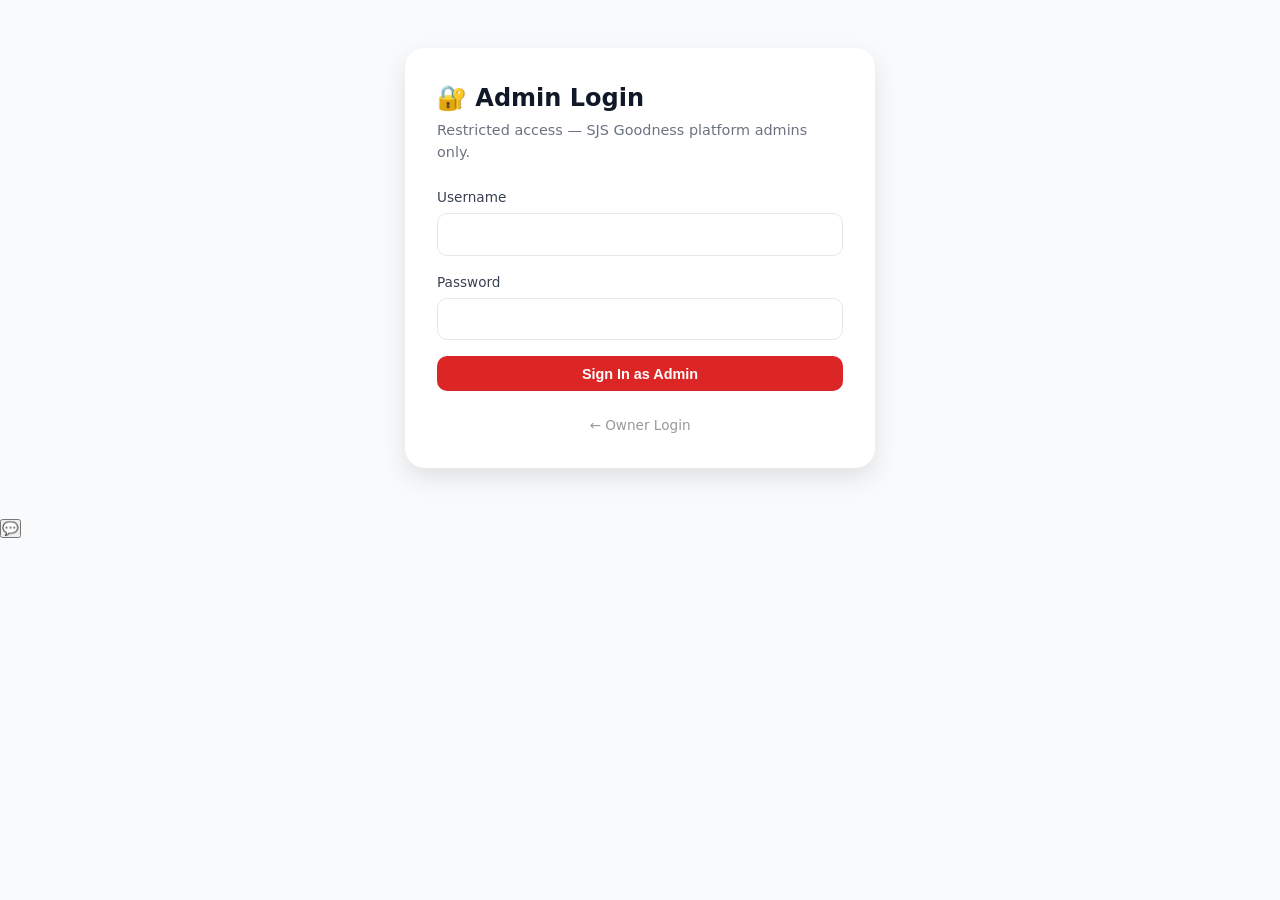
<file: admin-login.html>
<!DOCTYPE html>
<html lang="en">
<head>
<link rel="icon" href="favicon.svg" type="image/svg+xml">
<meta charset="UTF-8">
<meta name="viewport" content="width=device-width, initial-scale=1.0">
<title>Admin Login — SJS Goodness</title>
<link rel="stylesheet" href="css/style.css">
</head>
<body>
<div class="form-container">
  <h1 class="form-title">🔐 Admin Login</h1>
  <p class="form-subtitle">Restricted access — SJS Goodness platform admins only.</p>
  <div id="error" class="form-error" style="display:none;"></div>
  <form id="admin-form">
    <div class="form-group"><label>Username</label><input id="username" class="form-input" required></div>
    <div class="form-group"><label>Password</label><input type="password" id="password" class="form-input" required></div>
    <button class="btn btn-danger btn-block">Sign In as Admin</button>
  </form>
  <p class="form-footer"><a href="login.html" style="color:#999;">← Owner Login</a></p>
</div>
<script src="js/utils.js"></script>
<script src="js/db.js"></script>
<script src="js/auth.js"></script>
<script src="js/ai-bot.js"></script>
<script src="js/hamburger.js"></script>
<script>
document.getElementById('admin-form').addEventListener('submit', e => {
  e.preventDefault();
  const u = document.getElementById('username').value.trim();
  const p = document.getElementById('password').value;
  if (Auth.adminLogin(u, p)) window.location.href = 'admin.html';
  else {
    const err = document.getElementById('error');
    err.textContent = 'Invalid admin credentials.';
    err.style.display = 'block';
  }
});
</script>
</body>
</html>
</file>
<file: css/style.css>
/* ============================================
   SJS GOODNESS — RESTYLED (Swiggy / Zepto vibe)
   ============================================ */

* { margin: 0; padding: 0; box-sizing: border-box; }

:root {
  --orange: #fc8019;      /* Swiggy orange */
  --orange-dark: #e56a0a;
  --pink: #ec4899;
  --blue: #2563eb;
  --green: #16a34a;
  --green-light: #f0fdf4;
  --red: #dc2626;
  --yellow: #facc15;
  --gray-50: #f9fafb;
  --gray-100: #f3f4f6;
  --gray-200: #e5e7eb;
  --gray-300: #d1d5db;
  --gray-500: #6b7280;
  --gray-700: #374151;
  --gray-900: #111827;
  --radius: 12px;
  --shadow-sm: 0 1px 3px rgba(0,0,0,0.06);
  --shadow-md: 0 4px 12px rgba(0,0,0,0.08);
  --shadow-lg: 0 10px 25px rgba(0,0,0,0.1);
}

body {
  font-family: system-ui, -apple-system, "Segoe UI", sans-serif;
  background: var(--gray-50);
  color: var(--gray-900);
  line-height: 1.5;
  -webkit-font-smoothing: antialiased;
}

.container { max-width: 1200px; margin: 0 auto; padding: 0 1rem; }

/* ============ HEADER ============ */
.site-header {
  background: white;
  border-bottom: 1px solid var(--gray-200);
  position: sticky; top: 0; z-index: 40;
  box-shadow: var(--shadow-sm);
}
.header-inner { display: flex; justify-content: space-between; align-items: center; padding: 0.85rem 1rem; }
.brand { display: flex; gap: 0.75rem; align-items: center; text-decoration: none; color: inherit; }
.brand-logo {
  width: 40px; height: 40px; border-radius: 10px;
  background: linear-gradient(135deg, var(--orange), #ff9d4d);
  color: white; font-weight: 700; display: flex; align-items: center; justify-content: center;
  font-size: 1.25rem;
  box-shadow: 0 2px 8px rgba(252,128,25,0.3);
}
.brand-name { font-weight: 700; font-size: 1rem; }
.brand-sub { font-size: 0.7rem; color: var(--gray-500); }
.nav { display: flex; gap: 1rem; align-items: center; }
.nav a { text-decoration: none; color: var(--gray-700); font-size: 0.9rem; font-weight: 500; }
.nav a.active { color: var(--orange); }

/* ============ BUTTONS ============ */
.btn {
  display: inline-flex; align-items: center; justify-content: center; gap: 0.4rem;
  padding: 0.6rem 1.1rem; border-radius: 10px; border: none;
  font-weight: 600; cursor: pointer; text-decoration: none;
  font-size: 0.9rem; transition: all 0.15s;
  white-space: nowrap;
}
.btn-primary { background: var(--orange); color: white; }
.btn-primary:hover { background: var(--orange-dark); transform: translateY(-1px); }
.btn-success { background: var(--green); color: white; }
.btn-success:hover { background: #15803d; }
.btn-danger { background: var(--red); color: white; }
.btn-danger:hover { background: #b91c1c; }
.btn-ghost { background: var(--gray-100); color: var(--gray-700); }
.btn-ghost:hover { background: var(--gray-200); }
.btn-sm { padding: 0.4rem 0.75rem; font-size: 0.8rem; border-radius: 8px; }
.btn-block { width: 100%; }
.btn-lg { padding: 0.85rem 1.5rem; font-size: 1rem; }

/* ============ HERO (Marketplace) ============ */
.hero {
  background: linear-gradient(135deg, #fff7ed 0%, #ffe4e6 100%);
  padding: 3rem 0 2.5rem;
  text-align: center;
}
.hero h1 { font-size: 2.25rem; margin-bottom: 0.5rem; font-weight: 800; letter-spacing: -0.02em; }
.hero p { color: var(--gray-500); margin-bottom: 1.5rem; font-size: 1rem; }
.search-bar-wrap { position: relative; max-width: 540px; margin: 0 auto; }
.search-input {
  width: 100%; padding: 1rem 1.25rem; border: 2px solid transparent;
  border-radius: 14px; font-size: 1rem; outline: none;
  background: white;
  box-shadow: var(--shadow-md);
  transition: all 0.2s;
}
.search-input:focus { border-color: var(--orange); box-shadow: 0 0 0 4px rgba(252,128,25,0.15); }

/* ============ SHOP CARDS (Marketplace) ============ */
.shops-grid {
  display: grid;
  grid-template-columns: repeat(auto-fill, minmax(280px, 1fr));
  gap: 1.25rem;
}
.shop-card {
  background: white; border-radius: 16px;
  overflow: hidden; text-decoration: none; color: inherit;
  transition: all 0.2s;
  box-shadow: var(--shadow-sm);
  border: 1px solid var(--gray-100);
}
.shop-card:hover { box-shadow: var(--shadow-lg); transform: translateY(-3px); }
.shop-card-banner {
  height: 130px;
  background: linear-gradient(135deg, #fed7aa, #fecaca);
  display: flex; align-items: center; justify-content: center;
  position: relative;
}
.shop-card-avatar {
  width: 76px; height: 76px; border-radius: 50%; background: white;
  border: 4px solid white;
  box-shadow: 0 4px 12px rgba(0,0,0,0.12);
  object-fit: cover;
  display: flex; align-items: center; justify-content: center;
  font-size: 1.75rem; font-weight: 700; color: var(--orange);
}
.shop-card-body { padding: 1.15rem; }
.shop-card-body h3 { font-size: 1.05rem; margin-bottom: 0.2rem; font-weight: 700; }
.shop-card-body .meta { font-size: 0.72rem; color: var(--gray-500); margin-bottom: 0.5rem; text-transform: uppercase; letter-spacing: 0.03em; font-weight: 600; }
.shop-card-body .desc { font-size: 0.85rem; color: var(--gray-700); margin-bottom: 0.75rem; line-height: 1.4; }
.shop-card-body .products-count { font-size: 0.8rem; color: var(--orange); font-weight: 600; }

/* ============ EMPTY STATE ============ */
.empty-state { background: white; border-radius: 12px; padding: 3rem; text-align: center; color: var(--gray-500); }

/* ============ FORMS ============ */
.form-container {
  max-width: 470px; margin: 3rem auto; padding: 2rem;
  background: white; border-radius: 20px; box-shadow: var(--shadow-lg);
}
.form-title { font-size: 1.5rem; margin-bottom: 0.25rem; font-weight: 700; }
.form-subtitle { color: var(--gray-500); margin-bottom: 1.5rem; font-size: 0.9rem; }
.form-group { margin-bottom: 1rem; }
.form-group label { display: block; font-size: 0.85rem; font-weight: 500; margin-bottom: 0.35rem; color: var(--gray-700); }
.form-input, select.form-input {
  width: 100%; padding: 0.7rem 0.9rem; border: 1.5px solid var(--gray-200);
  border-radius: 10px; font-size: 0.95rem; outline: none; transition: all 0.15s;
  background: white;
  font-family: inherit;
}
.form-input:focus { border-color: var(--orange); box-shadow: 0 0 0 3px rgba(252,128,25,0.12); }
.form-error { background: #fef2f2; color: var(--red); padding: 0.85rem; border-radius: 10px; font-size: 0.85rem; margin-bottom: 1rem; border-left: 3px solid var(--red); }
.form-info { background: #eff6ff; color: var(--blue); padding: 1rem; border-radius: 10px; font-size: 0.85rem; margin-top: 1.5rem; border-left: 3px solid var(--blue); }
.form-warning { background: #fffbeb; color: #78350f; padding: 1rem; border-radius: 10px; font-size: 0.85rem; margin-bottom: 1.25rem; border-left: 3px solid var(--yellow); }
.form-footer { text-align: center; margin-top: 1.5rem; font-size: 0.85rem; color: var(--gray-500); }
.form-footer a { color: var(--orange); text-decoration: none; font-weight: 500; }

/* ============ DASHBOARD LAYOUT ============ */
.dash-layout { display: flex; min-height: 100vh; }
.sidebar {
  width: 230px; background: white; border-right: 1px solid var(--gray-200);
  padding: 1rem; position: sticky; top: 0; height: 100vh;
  display: flex; flex-direction: column;
}
.sidebar-nav { display: flex; flex-direction: column; gap: 0.25rem; margin-top: 1.5rem; }
.sidebar-link {
  display: flex; align-items: center; gap: 0.75rem;
  padding: 0.65rem 0.75rem; border-radius: 10px;
  text-decoration: none; color: var(--gray-700); font-size: 0.9rem;
  border: none; background: none; text-align: left; cursor: pointer; width: 100%;
  font-family: inherit; font-weight: 500;
  transition: all 0.15s;
}
.sidebar-link:hover { background: var(--gray-50); color: var(--gray-900); }
.sidebar-link.active { background: #fff7ed; color: var(--orange); }
.sidebar-logout { color: var(--red); border-top: 1px solid var(--gray-200); margin-top: auto; padding-top: 0.75rem; }

.dash-main { flex: 1; min-width: 0; }
.dash-header {
  background: white; border-bottom: 1px solid var(--gray-200);
  padding: 1rem 1.5rem; display: flex; justify-content: space-between; align-items: center;
  position: sticky; top: 0; z-index: 30;
}
.dash-content { padding: 1.5rem; }

/* ============ NOTIFICATION BELL ============ */
.notif-wrap { position: relative; }
.notif-btn {
  width: 40px; height: 40px; border-radius: 50%; border: 1px solid var(--gray-200);
  background: white; cursor: pointer; display: flex; align-items: center; justify-content: center;
  position: relative;
  transition: all 0.15s;
}
.notif-btn:hover { background: var(--gray-50); }
.notif-dot {
  position: absolute; top: 6px; right: 6px;
  min-width: 18px; height: 18px; border-radius: 9px;
  background: var(--red); color: white;
  font-size: 0.65rem; font-weight: 700;
  display: flex; align-items: center; justify-content: center;
  padding: 0 5px;
  border: 2px solid white;
}
.notif-panel {
  position: absolute; top: 48px; right: 0;
  width: 340px; max-height: 420px; overflow-y: auto;
  background: white; border-radius: 14px;
  box-shadow: 0 20px 50px rgba(0,0,0,0.15);
  border: 1px solid var(--gray-200);
  z-index: 50;
}
.notif-header { padding: 1rem; border-bottom: 1px solid var(--gray-100); font-weight: 700; }
.notif-item { padding: 0.85rem 1rem; border-bottom: 1px solid var(--gray-100); cursor: pointer; }
.notif-item:hover { background: var(--gray-50); }
.notif-item.unread { background: #fff7ed; }
.notif-item-title { font-weight: 600; font-size: 0.9rem; margin-bottom: 0.2rem; }
.notif-item-msg { font-size: 0.82rem; color: var(--gray-700); margin-bottom: 0.2rem; }
.notif-item-time { font-size: 0.72rem; color: var(--gray-500); }
.notif-empty { padding: 2rem; text-align: center; color: var(--gray-500); font-size: 0.85rem; }

/* ============ METRIC CARDS ============ */
.metrics-grid { display: grid; grid-template-columns: repeat(auto-fit, minmax(200px, 1fr)); gap: 1rem; margin-bottom: 1.5rem; }
.metric {
  padding: 1.35rem; border-radius: 14px; color: white;
  box-shadow: var(--shadow-md);
}
.metric-label { font-size: 0.78rem; opacity: 0.95; font-weight: 500; text-transform: uppercase; letter-spacing: 0.03em; }
.metric-value { font-size: 1.85rem; font-weight: 800; margin-top: 0.3rem; letter-spacing: -0.02em; }
.metric-green { background: linear-gradient(135deg, #34d399, #10b981); }
.metric-blue { background: linear-gradient(135deg, #60a5fa, #3b82f6); }
.metric-purple { background: linear-gradient(135deg, #a78bfa, #8b5cf6); }
.metric-orange { background: linear-gradient(135deg, var(--orange), #fb923c); }
.metric-red { background: linear-gradient(135deg, #f87171, #dc2626); }

/* ============ STAT CARDS ============ */
.stats-grid { display: grid; grid-template-columns: repeat(auto-fit, minmax(180px, 1fr)); gap: 1rem; margin-bottom: 1.5rem; }
.stat-card { background: white; border: 1px solid var(--gray-200); padding: 1.25rem; border-radius: 12px; }
.stat-label { font-size: 0.78rem; color: var(--gray-500); text-transform: uppercase; letter-spacing: 0.03em; font-weight: 600; }
.stat-value { font-size: 1.6rem; font-weight: 800; margin-top: 0.25rem; letter-spacing: -0.02em; }

/* ============ TABLES ============ */
.table-card { background: white; border: 1px solid var(--gray-200); border-radius: 14px; overflow: hidden; }
.table-card-header { padding: 1.25rem 1.5rem; border-bottom: 1px solid var(--gray-200); display: flex; justify-content: space-between; align-items: center; }
.table-card-header h2 { font-size: 1rem; font-weight: 700; }
.data-table { width: 100%; border-collapse: collapse; font-size: 0.9rem; }
.data-table thead { background: var(--gray-50); }
.data-table th { text-align: left; padding: 0.75rem 1rem; font-size: 0.72rem; color: var(--gray-500); text-transform: uppercase; letter-spacing: 0.05em; font-weight: 700; }
.data-table td { padding: 0.9rem 1rem; border-top: 1px solid var(--gray-100); }
.data-table tr:hover td { background: var(--gray-50); }
.data-table .text-right { text-align: right; }

/* ============ BADGES ============ */
.badge { display: inline-block; padding: 0.25rem 0.65rem; border-radius: 999px; font-size: 0.72rem; font-weight: 600; text-transform: capitalize; white-space: nowrap; }
.badge-blue { background: #dbeafe; color: #1e40af; }
.badge-indigo { background: #e0e7ff; color: #3730a3; }
.badge-yellow { background: #fef3c7; color: #92400e; }
.badge-orange { background: #ffedd5; color: #9a3412; }
.badge-green { background: #d1fae5; color: #065f46; }
.badge-red { background: #fee2e2; color: #991b1b; }
.badge-gray { background: var(--gray-100); color: var(--gray-700); }

/* ============ MODAL ============ */
.modal-overlay {
  position: fixed; inset: 0; background: rgba(0,0,0,0.5);
  display: flex; align-items: center; justify-content: center;
  padding: 1rem; z-index: 100;
  animation: fadeIn 0.2s ease;
}
@keyframes fadeIn { from { opacity: 0 } to { opacity: 1 } }
.modal {
  background: white; border-radius: 18px; padding: 1.5rem;
  max-width: 520px; width: 100%; max-height: 90vh; overflow-y: auto;
  animation: popIn 0.2s ease;
}
@keyframes popIn { from { transform: scale(0.96); opacity: 0 } to { transform: scale(1); opacity: 1 } }
.modal-header { display: flex; justify-content: space-between; align-items: center; margin-bottom: 1.25rem; }
.modal-header h2 { font-size: 1.15rem; font-weight: 700; }
.modal-close { background: none; border: none; font-size: 1.75rem; color: var(--gray-500); cursor: pointer; line-height: 1; padding: 0; }
.modal-footer { display: flex; gap: 0.5rem; margin-top: 1.5rem; }
.modal-footer .btn { flex: 1; }

/* ============ ALERTS ============ */
.alert { padding: 1.25rem; border-radius: 12px; margin-top: 1.5rem; }
.alert-warning { background: #fffbeb; border: 1px solid #fde68a; color: #78350f; }
.alert-danger { background: #fef2f2; border: 1px solid #fecaca; color: #7f1d1d; }
.alert-info { background: #eff6ff; border: 1px solid #bfdbfe; color: #1e40af; }
.alert h3 { font-size: 0.95rem; margin-bottom: 0.5rem; }
.alert ul { list-style: none; font-size: 0.85rem; }
.alert li { padding: 0.15rem 0; }

/* ============ UTILITY ============ */
.text-muted { color: var(--gray-500); }
.text-sm { font-size: 0.85rem; }
.text-xs { font-size: 0.75rem; }
.text-right { text-align: right; }
.mt-1 { margin-top: 0.25rem; } .mt-2 { margin-top: 0.5rem; } .mt-3 { margin-top: 0.75rem; }
.mt-4 { margin-top: 1rem; } .mt-6 { margin-top: 1.5rem; } .mb-2 { margin-bottom: 0.5rem; }
.mb-4 { margin-bottom: 1rem; } .flex-between { display: flex; justify-content: space-between; align-items: center; }
.gap-2 { gap: 0.5rem; }

/* ============ PRODUCT CARDS (Customer) ============ */
.products-grid { display: grid; grid-template-columns: repeat(auto-fill, minmax(180px, 1fr)); gap: 1rem; }
.product-card {
  background: white; border-radius: 14px; overflow: hidden;
  border: 1px solid var(--gray-100);
  transition: all 0.15s;
  display: flex; flex-direction: column;
}
.product-card:hover { box-shadow: var(--shadow-md); transform: translateY(-2px); }
.product-img {
  width: 100%; height: 140px; object-fit: cover; background: var(--gray-100);
  display: block;
}
.product-img-fallback {
  width: 100%; height: 140px;
  background: linear-gradient(135deg, #fef3c7, #fde68a);
  display: flex; align-items: center; justify-content: center;
  font-size: 2.5rem;
}
.product-body { padding: 0.85rem; flex: 1; display: flex; flex-direction: column; }
.product-name { font-size: 0.9rem; font-weight: 600; margin-bottom: 0.25rem; line-height: 1.3; }
.product-meta { font-size: 0.72rem; color: var(--gray-500); margin-bottom: 0.5rem; text-transform: uppercase; letter-spacing: 0.03em; font-weight: 600; }
.product-footer { display: flex; justify-content: space-between; align-items: center; margin-top: auto; }
.product-price { font-weight: 800; font-size: 1rem; }
.add-btn {
  background: white; border: 1.5px solid var(--green); color: var(--green);
  padding: 0.4rem 0.9rem; border-radius: 8px; font-weight: 700; font-size: 0.8rem;
  cursor: pointer; transition: all 0.15s;
}
.add-btn:hover { background: var(--green); color: white; }

/* ============ CART ============ */
.cart-box { background: white; border: 1px solid var(--gray-200); border-radius: 14px; padding: 1.25rem; position: sticky; top: 5rem; box-shadow: var(--shadow-sm); }
.cart-title { font-weight: 700; font-size: 1rem; margin-bottom: 0.75rem; }
.cart-item { display: flex; justify-content: space-between; padding: 0.6rem 0; font-size: 0.88rem; border-bottom: 1px solid var(--gray-100); }
.cart-item:last-child { border-bottom: none; }
.qty-controls { display: flex; gap: 0.35rem; align-items: center; }
.qty-btn {
  width: 26px; height: 26px; border-radius: 6px;
  background: var(--gray-100); border: none; cursor: pointer; font-weight: 700;
  display: flex; align-items: center; justify-content: center;
}
.qty-btn:hover { background: var(--gray-200); }
.cart-total { display: flex; justify-content: space-between; font-weight: 800; padding-top: 0.75rem; border-top: 2px solid var(--gray-200); margin-top: 0.75rem; font-size: 1.05rem; }

/* ============ SHOP DETAIL (Swiggy-style) ============ */
.shop-hero {
  background: linear-gradient(135deg, #fed7aa 0%, #fecaca 100%);
  padding: 2.5rem 0;
}
.shop-hero-inner { display: flex; gap: 1.5rem; align-items: center; }
.shop-hero-logo {
  width: 110px; height: 110px; border-radius: 20px;
  background: white; object-fit: cover;
  border: 5px solid white;
  box-shadow: 0 8px 24px rgba(0,0,0,0.15);
  display: flex; align-items: center; justify-content: center;
  font-size: 3rem; font-weight: 800; color: var(--orange);
  flex-shrink: 0;
}
.shop-hero-info h1 { font-size: 1.75rem; margin-bottom: 0.35rem; font-weight: 800; letter-spacing: -0.02em; }
.shop-hero-info .meta { font-size: 0.9rem; color: var(--gray-700); margin-bottom: 0.35rem; }
.shop-hero-badge { display: inline-block; background: white; padding: 0.3rem 0.75rem; border-radius: 999px; font-size: 0.75rem; font-weight: 700; margin-top: 0.5rem; }

.shop-detail { display: grid; grid-template-columns: 1fr 340px; gap: 1.5rem; }
@media (max-width: 900px) { .shop-detail { grid-template-columns: 1fr; } .shop-hero-logo { width: 80px; height: 80px; font-size: 2rem; } .shop-hero-info h1 { font-size: 1.35rem; } }

/* ============ ADMIN ============ */
.admin-badge { background: linear-gradient(135deg, var(--red), #b91c1c); color: white; padding: 0.25rem 0.75rem; border-radius: 999px; font-size: 0.72rem; font-weight: 700; text-transform: uppercase; letter-spacing: 0.05em; }
.shop-row-id { font-family: ui-monospace, "SF Mono", monospace; font-size: 0.72rem; color: var(--gray-500); background: var(--gray-100); padding: 0.15rem 0.4rem; border-radius: 4px; }

/* Floating admin quick delete */
.admin-quick-delete {
  position: fixed; bottom: 24px; right: 24px; z-index: 90;
  background: linear-gradient(135deg, var(--red), #b91c1c);
  color: white; border: none;
  padding: 0.85rem 1.25rem; border-radius: 999px;
  font-weight: 700; font-size: 0.85rem;
  box-shadow: 0 10px 30px rgba(220,38,38,0.4);
  cursor: pointer;
  display: flex; align-items: center; gap: 0.5rem;
  transition: all 0.15s;
}
.admin-quick-delete:hover { transform: translateY(-2px); box-shadow: 0 15px 40px rgba(220,38,38,0.5); }

/* ============ RESPONSIVE ============ */
@media (max-width: 768px) {
  .hero h1 { font-size: 1.5rem; }
  .hero { padding: 2rem 0 1.5rem; }
  .metric-value { font-size: 1.5rem; }
  .data-table { font-size: 0.8rem; }
  .data-table th, .data-table td { padding: 0.5rem 0.6rem; }
  .dash-content { padding: 1rem; }
  .form-container { margin: 1.5rem auto; padding: 1.5rem; }
  .notif-panel { width: calc(100vw - 2rem); right: -1rem; }
}

/* ============ MISC ============ */
.unit-chip { display: inline-block; padding: 0.2rem 0.55rem; background: #fef3c7; color: #92400e; border-radius: 6px; font-size: 0.72rem; font-weight: 700; text-transform: lowercase; }
.category-hint { font-size: 0.72rem; color: var(--orange); margin-top: 0.25rem; font-weight: 500; }
/* ============================================
   DARK MODE
   ============================================ */
[data-theme="dark"] {
  --gray-50: #0f172a;
  --gray-100: #1e293b;
  --gray-200: #334155;
  --gray-300: #475569;
  --gray-500: #94a3b8;
  --gray-700: #cbd5e1;
  --gray-900: #f1f5f9;
  --orange: #fb923c;
}
[data-theme="dark"] body { background: #0f172a; color: #f1f5f9; }
[data-theme="dark"] .site-header,
[data-theme="dark"] .sidebar,
[data-theme="dark"] .dash-header,
[data-theme="dark"] .table-card,
[data-theme="dark"] .stat-card,
[data-theme="dark"] .modal,
[data-theme="dark"] .form-container,
[data-theme="dark"] .shop-card,
[data-theme="dark"] .product-card,
[data-theme="dark"] .cart-box {
  background: #1e293b !important;
  border-color: #334155 !important;
  color: #f1f5f9;
}
[data-theme="dark"] .hero {
  background: linear-gradient(135deg, #1e293b 0%, #334155 100%) !important;
}
[data-theme="dark"] .hero h1, [data-theme="dark"] .hero p { color: #f1f5f9; }
[data-theme="dark"] .data-table thead { background: #0f172a; }
[data-theme="dark"] .data-table tr:hover td { background: #1e293b; }
[data-theme="dark"] .form-input,
[data-theme="dark"] select.form-input {
  background: #0f172a;
  color: #f1f5f9;
  border-color: #334155;
}
[data-theme="dark"] .btn-ghost { background: #334155; color: #f1f5f9; }
[data-theme="dark"] .notif-panel { background: #1e293b; border-color: #334155; }
[data-theme="dark"] .notif-item.unread { background: #334155; }
[data-theme="dark"] .shop-card-banner,
[data-theme="dark"] .shop-hero { background: linear-gradient(135deg, #334155, #475569); }
[data-theme="dark"] .product-img-fallback { background: linear-gradient(135deg, #334155, #475569); }

/* THEME TOGGLE BUTTON */
.theme-toggle {
  width: 40px; height: 40px; border-radius: 50%;
  border: 1px solid var(--gray-200); background: white;
  cursor: pointer; display: flex; align-items: center; justify-content: center;
  font-size: 1.1rem;
  transition: all 0.15s;
}
.theme-toggle:hover { background: var(--gray-100); }
[data-theme="dark"] .theme-toggle { background: #1e293b; border-color: #334155; }

/* ============================================
   MOBILE SIDEBAR / HAMBURGER — FINAL
   ============================================ */

.sidebar-overlay {
  display: none;
  position: fixed;
  inset: 0;
  background: rgba(0,0,0,0.5);
  z-index: 150;
}
.sidebar-overlay.open {
  display: block;
}

.hamburger {
  display: none;
  width: 40px;
  height: 40px;
  border-radius: 10px;
  border: 1px solid var(--gray-200);
  background: white;
  cursor: pointer;
  font-size: 1.25rem;
  align-items: center;
  justify-content: center;
  margin-right: 0.75rem;
  flex-shrink: 0;
}

/* DESKTOP — sidebar always visible, no hamburger */
@media (min-width: 769px) {
  .sidebar {
    position: sticky;
    top: 0;
    left: 0;
    width: 230px;
    height: 100vh;
    flex-shrink: 0;
  }
  .hamburger { display: none !important; }
  .sidebar-overlay { display: none !important; }
}

/* MOBILE — sidebar hidden off-screen, hamburger visible */
@media (max-width: 768px) {
  .hamburger { display: flex; }

  .sidebar {
    position: fixed;
    top: 0;
    left: -280px;                 /* off-screen */
    width: 260px;
    height: 100vh;
    z-index: 200;
    transition: left 0.25s ease;
    box-shadow: 4px 0 20px rgba(0,0,0,0.15);
    overflow-y: auto;
    padding: 1rem;
    background: white;
    border-right: 1px solid var(--gray-200);
  }

  .sidebar.open {
    left: 0;                       /* on-screen when open */
  }

  [data-theme="dark"] .sidebar {
    background: #1e293b;
    border-color: #334155;
  }
}
/* ============================================
   SIDEBAR BRAND LOGO — bigger for dashboard
   ============================================ */
.sidebar .brand-logo,
.dash-layout .brand-logo {
  width: 44px !important;
  height: 44px !important;
  padding: 4px;
  background: white;
  border-radius: 10px;
  overflow: hidden;
}

.sidebar .brand-logo img,
.dash-layout .brand-logo img {
  width: 100% !important;
  height: 100% !important;
  object-fit: contain !important;
  display: block;
}

/* Show the brand text next to the logo */
.sidebar .brand {
  display: flex;
  align-items: center;
  gap: 0.65rem;
}
/* ============================================
   SHOP PAGE — REFINED STYLING
   ============================================ */

/* ---------- SHARE BUTTON ---------- */
.share-wrap {
  position: relative;
  display: inline-block;
  margin-top: 0.75rem;
}

.share-btn {
  background: white;
  color: var(--orange);
  border: 1.5px solid var(--orange);
  padding: 0.5rem 1rem;
  border-radius: 10px;
  font-weight: 600;
  font-size: 0.85rem;
  cursor: pointer;
  display: inline-flex;
  align-items: center;
  gap: 0.4rem;
  transition: all 0.15s;
}

.share-btn:hover {
  background: var(--orange);
  color: white;
  transform: translateY(-1px);
}

.share-btn.share-btn-primary {
  background: var(--orange);
  color: white;
  border-color: var(--orange);
}

/* Share menu popup */
.share-menu {
  position: absolute;
  top: calc(100% + 8px);
  left: 0;
  background: white;
  border-radius: 14px;
  box-shadow: 0 10px 40px rgba(0,0,0,0.18);
  border: 1px solid var(--gray-200);
  min-width: 220px;
  z-index: 999;
  overflow: hidden;
  animation: sharePop 0.15s ease-out;
}
@keyframes sharePop {
  from { opacity: 0; transform: translateY(-4px); }
  to { opacity: 1; transform: translateY(0); }
}

.share-menu-item {
  display: flex;
  align-items: center;
  gap: 0.75rem;
  padding: 0.85rem 1rem;
  border: none;
  background: none;
  width: 100%;
  text-align: left;
  cursor: pointer;
  font-size: 0.9rem;
  color: var(--gray-900);
  transition: background 0.1s;
}

.share-menu-item:hover {
  background: var(--gray-50);
}

.share-menu-item + .share-menu-item {
  border-top: 1px solid var(--gray-100);
}

.share-menu-item .icon {
  font-size: 1.1rem;
  width: 24px;
  text-align: center;
}

/* ---------- SHOP PAGE — improved layout ---------- */
.shop-hero {
  background: linear-gradient(135deg, #fed7aa 0%, #fecaca 100%);
  padding: 2rem 0;
  position: relative;
}

.shop-hero-inner {
  display: flex;
  gap: 1.5rem;
  align-items: center;
  position: relative;
  z-index: 2;
}

.shop-hero-logo {
  width: 110px;
  height: 110px;
  border-radius: 20px;
  background: white;
  object-fit: contain;
  padding: 8px;
  border: 4px solid white;
  box-shadow: 0 8px 24px rgba(0,0,0,0.15);
  display: flex;
  align-items: center;
  justify-content: center;
  font-size: 3rem;
  font-weight: 800;
  color: var(--orange);
  flex-shrink: 0;
}

.shop-hero-info { flex: 1; }
.shop-hero-info h1 {
  font-size: 1.75rem;
  margin-bottom: 0.5rem;
  font-weight: 800;
  letter-spacing: -0.02em;
}
.shop-hero-info .meta {
  font-size: 0.9rem;
  color: var(--gray-700);
  margin-bottom: 0.35rem;
  display: flex;
  flex-wrap: wrap;
  gap: 0.75rem;
  align-items: center;
}
.shop-hero-badge {
  display: inline-block;
  background: white;
  padding: 0.3rem 0.75rem;
  border-radius: 999px;
  font-size: 0.72rem;
  font-weight: 700;
  margin-top: 0.5rem;
  color: var(--green);
}
.shop-hero-actions {
  display: flex;
  gap: 0.5rem;
  flex-wrap: wrap;
  margin-top: 0.75rem;
}

/* ---------- Better product cards ---------- */
.product-card {
  background: white;
  border-radius: 14px;
  overflow: hidden;
  border: 1px solid var(--gray-100);
  transition: all 0.15s;
  display: flex;
  flex-direction: column;
}
.product-card:hover {
  box-shadow: 0 8px 24px rgba(0,0,0,0.08);
  transform: translateY(-2px);
  border-color: var(--gray-200);
}
.product-img {
  width: 100%;
  height: 150px;
  object-fit: cover;
  background: var(--gray-100);
  display: block;
}
.product-img-fallback {
  width: 100%;
  height: 150px;
  background: linear-gradient(135deg, #fef3c7, #fde68a);
  display: flex;
  align-items: center;
  justify-content: center;
  font-size: 2.5rem;
}
.product-body {
  padding: 0.85rem;
  flex: 1;
  display: flex;
  flex-direction: column;
}
.product-name {
  font-size: 0.9rem;
  font-weight: 600;
  margin-bottom: 0.25rem;
  line-height: 1.3;
}
.product-meta {
  font-size: 0.7rem;
  color: var(--gray-500);
  margin-bottom: 0.5rem;
  text-transform: uppercase;
  letter-spacing: 0.03em;
  font-weight: 600;
}
.product-footer {
  display: flex;
  justify-content: space-between;
  align-items: center;
  margin-top: auto;
}
.product-price {
  font-weight: 800;
  font-size: 1rem;
  color: var(--gray-900);
}
.add-btn {
  background: white;
  border: 1.5px solid var(--green);
  color: var(--green);
  padding: 0.35rem 0.85rem;
  border-radius: 8px;
  font-weight: 700;
  font-size: 0.75rem;
  cursor: pointer;
  transition: all 0.15s;
}
.add-btn:hover {
  background: var(--green);
  color: white;
}

/* ---------- Cart refined ---------- */
.cart-box {
  background: white;
  border: 1px solid var(--gray-200);
  border-radius: 14px;
  padding: 1.25rem;
  position: sticky;
  top: 5rem;
  box-shadow: 0 4px 12px rgba(0,0,0,0.04);
}
.cart-title {
  font-weight: 700;
  font-size: 1rem;
  margin-bottom: 0.75rem;
  padding-bottom: 0.5rem;
  border-bottom: 1px solid var(--gray-100);
}

/* ---------- Responsive for shop page ---------- */
@media (max-width: 768px) {
  .shop-hero-inner {
    flex-direction: column;
    text-align: center;
    gap: 1rem;
  }
  .shop-hero-info h1 { font-size: 1.35rem; }
  .shop-hero-info .meta {
    justify-content: center;
    font-size: 0.85rem;
  }
  .shop-hero-actions { justify-content: center; }
  .shop-hero-logo {
    width: 90px;
    height: 90px;
    font-size: 2rem;
  }
}

/* ---------- WhatsApp button in share menu ---------- */
.share-menu-item.wa { color: #25D366; }
.share-menu-item.wa:hover { background: #f0fdf4; }

/* ---------- Toast notification ---------- */
.toast {
  position: fixed;
  bottom: 100px;
  left: 50%;
  transform: translateX(-50%);
  background: #1f2937;
  color: white;
  padding: 0.75rem 1.25rem;
  border-radius: 10px;
  font-size: 0.9rem;
  font-weight: 500;
  box-shadow: 0 10px 30px rgba(0,0,0,0.2);
  z-index: 200;
  animation: toastIn 0.2s ease-out;
}
@keyframes toastIn {
  from { opacity: 0; transform: translate(-50%, 10px); }
  to { opacity: 1; transform: translate(-50%, 0); }
}
.share-wrap {
  position: relative;
  display: inline-block;
  margin-top: 0.75rem;
  overflow: visible;
}

.shop-hero-inner,
.shop-hero-info {
  overflow: visible;
}
/* ============================================
   SHOP HERO — SMART BANNER OVERLAY
   ============================================ */

/* When banner is used, add overlay for readability */
.shop-hero.has-banner {
  position: relative;
}

.shop-hero.has-banner::before {
  content: '';
  position: absolute;
  inset: 0;
  background: linear-gradient(180deg, rgba(0,0,0,0.55) 0%, rgba(0,0,0,0.65) 100%);
  z-index: 1;
  pointer-events: none;
  transition: background 0.3s ease;
}

/* If banner is light, use a lighter overlay */
.shop-hero.has-banner.light-banner::before {
  background: linear-gradient(180deg, rgba(255,255,255,0.5) 0%, rgba(255,255,255,0.65) 100%);
}

/* If banner is dark, use a heavier dark overlay (default) */
.shop-hero.has-banner.dark-banner::before {
  background: linear-gradient(180deg, rgba(0,0,0,0.6) 0%, rgba(0,0,0,0.7) 100%);
}

/* Text goes above the overlay */
.shop-hero.has-banner .shop-hero-inner {
  position: relative;
  z-index: 2;
}

/* Text colors adapt based on banner */
.shop-hero.has-banner.dark-banner .shop-hero-info h1,
.shop-hero.has-banner.dark-banner .shop-hero-info .meta,
.shop-hero.has-banner.dark-banner .shop-hero-info .meta span,
.shop-hero.has-banner.dark-banner .shop-hero-desc {
  color: #ffffff !important;
  text-shadow: 0 1px 3px rgba(0,0,0,0.5);
}

.shop-hero.has-banner.light-banner .shop-hero-info h1,
.shop-hero.has-banner.light-banner .shop-hero-info .meta,
.shop-hero.has-banner.light-banner .shop-hero-info .meta span,
.shop-hero.has-banner.light-banner .shop-hero-desc {
  color: #111827 !important;
  text-shadow: 0 1px 2px rgba(255,255,255,0.6);
}

/* Badge stays visible on both */
.shop-hero.has-banner .shop-hero-badge {
  background: rgba(255,255,255,0.95);
  color: #15803d !important;
  text-shadow: none;
}

/* The "share" and "WhatsApp" buttons get a white background for contrast */
.shop-hero.has-banner .share-btn {
  background: rgba(255,255,255,0.95) !important;
  color: var(--orange) !important;
  border-color: rgba(255,255,255,0.95) !important;
  text-shadow: none;
}
.shop-hero.has-banner .share-btn.share-btn-primary {
  background: var(--orange) !important;
  color: white !important;
  border-color: var(--orange) !important;
}
.shop-hero.has-banner .share-btn:hover {
  background: white !important;
}

/* Description text */
.shop-hero-desc {
  margin-top: 0.5rem;
  font-size: 0.92rem;
  max-width: 600px;
  color: var(--gray-700);
}
/* ============================================
   SHOP HERO — READABLE ON ANY BANNER
   ============================================ */

/* 1. When banner is set, add a dark gradient overlay */
.shop-hero.has-banner {
  position: relative;
}

.shop-hero.has-banner::before {
  content: '';
  position: absolute;
  inset: 0;
  background: linear-gradient(
    135deg,
    rgba(0, 0, 0, 0.75) 0%,
    rgba(0, 0, 0, 0.55) 50%,
    rgba(0, 0, 0, 0.75) 100%
  );
  z-index: 1;
  pointer-events: none;
}

/* 2. Content sits ABOVE the overlay */
.shop-hero.has-banner .shop-hero-inner {
  position: relative;
  z-index: 2;
}

/* 3. Force ALL hero text to white with shadow */
.shop-hero.has-banner .shop-hero-info h1,
.shop-hero.has-banner .shop-hero-info .meta,
.shop-hero.has-banner .shop-hero-info .meta span,
.shop-hero.has-banner .shop-hero-desc,
.shop-hero.has-banner .shop-hero-info p {
  color: #ffffff !important;
  text-shadow: 0 2px 8px rgba(0, 0, 0, 0.8), 0 1px 3px rgba(0, 0, 0, 0.9) !important;
}

/* 4. Description text stays readable */
.shop-hero.has-banner .shop-hero-desc {
  opacity: 0.95;
}

/* 5. Approved badge stays white with green text */
.shop-hero.has-banner .shop-hero-badge {
  background: rgba(255, 255, 255, 0.98) !important;
  color: #15803d !important;
  text-shadow: none !important;
  box-shadow: 0 2px 8px rgba(0, 0, 0, 0.3);
}

/* 6. Share button — orange, but with shadow for contrast */
.shop-hero.has-banner .share-btn.share-btn-primary {
  background: var(--orange) !important;
  color: #ffffff !important;
  border-color: var(--orange) !important;
  box-shadow: 0 4px 14px rgba(252, 128, 25, 0.5);
}

/* 7. WhatsApp button — white with dark text */
.shop-hero.has-banner .share-btn:not(.share-btn-primary) {
  background: #ffffff !important;
  color: var(--orange) !important;
  border-color: #ffffff !important;
  box-shadow: 0 4px 14px rgba(0, 0, 0, 0.3);
}

.shop-hero.has-banner .share-btn:hover {
  transform: translateY(-2px);
  box-shadow: 0 6px 20px rgba(0, 0, 0, 0.4);
}

/* 8. Logo border stands out on dark background */
.shop-hero.has-banner .shop-hero-logo {
  border-color: rgba(255, 255, 255, 0.95) !important;
  box-shadow: 0 8px 32px rgba(0, 0, 0, 0.5) !important;
}

/* 9. Fallback — if has-banner isn't applied, still darken the hero slightly */
.shop-hero[style*="background-image"]::before {
  content: '';
  position: absolute;
  inset: 0;
  background: rgba(0, 0, 0, 0.6);
  z-index: 1;
  pointer-events: none;
}

.shop-hero[style*="background-image"] .shop-hero-inner {
  position: relative;
  z-index: 2;
}

.shop-hero[style*="background-image"] .shop-hero-info h1,
.shop-hero[style*="background-image"] .shop-hero-info .meta span,
.shop-hero[style*="background-image"] .shop-hero-desc {
  color: #ffffff !important;
  text-shadow: 0 2px 8px rgba(0, 0, 0, 0.8) !important;
}
/* ============================================
   FINAL OVERRIDE — has-banner (no dark/light variant)
   Defaults to white text + dark overlay
   ============================================ */
.shop-hero.has-banner::before {
  content: '' !important;
  position: absolute !important;
  inset: 0 !important;
  background: linear-gradient(
    135deg,
    rgba(0,0,0,0.75) 0%,
    rgba(0,0,0,0.55) 50%,
    rgba(0,0,0,0.75) 100%
  ) !important;
  z-index: 1 !important;
  pointer-events: none !important;
}

.shop-hero.has-banner .shop-hero-inner {
  position: relative !important;
  z-index: 2 !important;
}

.shop-hero.has-banner .shop-hero-info h1,
.shop-hero.has-banner .shop-hero-info .meta,
.shop-hero.has-banner .shop-hero-info .meta span,
.shop-hero.has-banner .shop-hero-desc,
.shop-hero.has-banner .shop-hero-info p {
  color: #ffffff !important;
  text-shadow: 0 2px 8px rgba(0,0,0,0.85), 0 1px 3px rgba(0,0,0,0.9) !important;
}

.shop-hero.has-banner .shop-hero-badge {
  background: rgba(255,255,255,0.98) !important;
  color: #15803d !important;
  text-shadow: none !important;
}

.shop-hero.has-banner .shop-hero-logo {
  border-color: rgba(255,255,255,0.95) !important;
  box-shadow: 0 8px 32px rgba(0,0,0,0.5) !important;
}

.shop-hero.has-banner .share-btn.share-btn-primary {
  background: var(--orange) !important;
  color: #ffffff !important;
  border-color: var(--orange) !important;
  box-shadow: 0 4px 14px rgba(252,128,25,0.5) !important;
}

.shop-hero.has-banner .share-btn:not(.share-btn-primary) {
  background: #ffffff !important;
  color: var(--orange) !important;
  border-color: #ffffff !important;
  box-shadow: 0 4px 14px rgba(0,0,0,0.3) !important;
}
</file>
